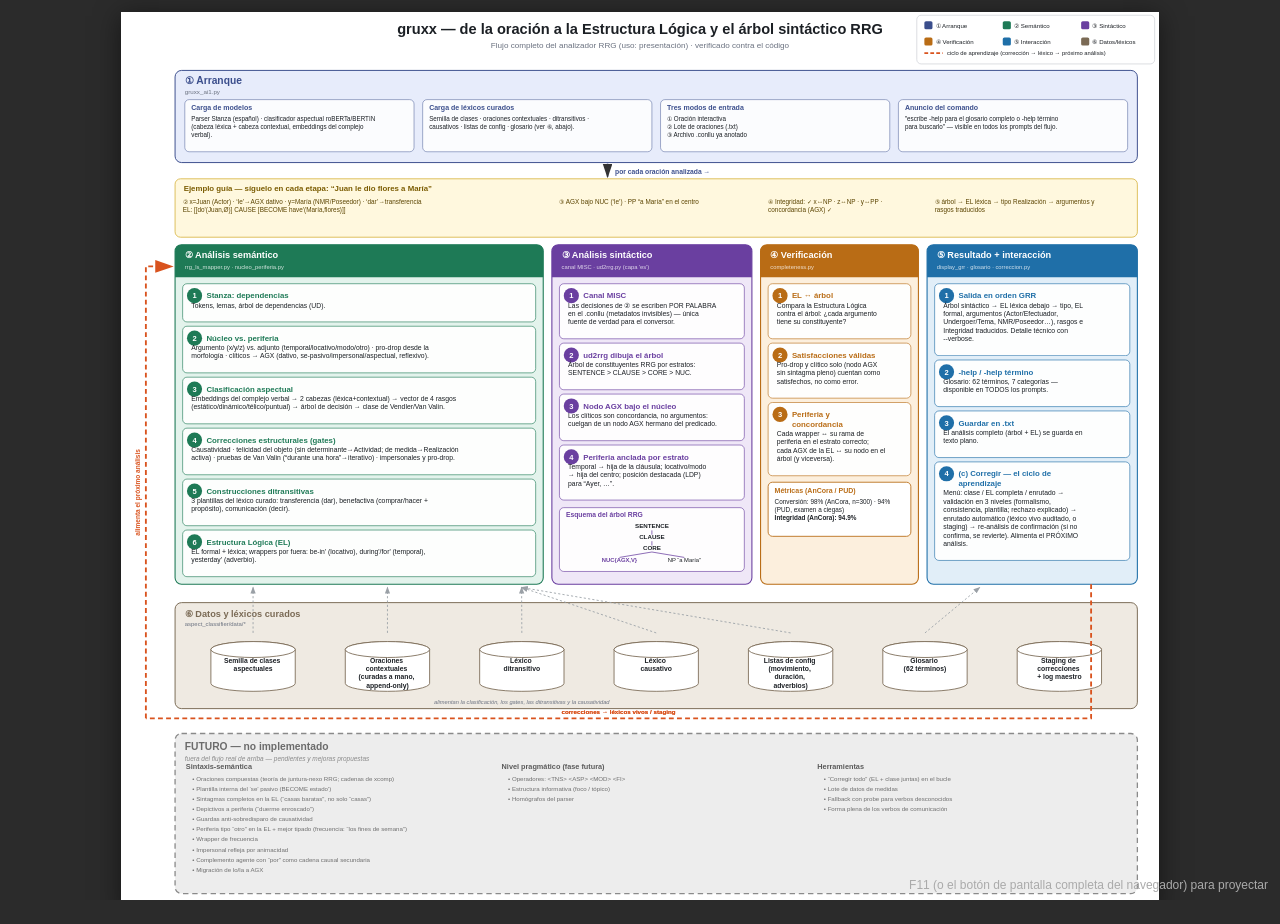
<file: docs/diagrama_grrux.html>
<!DOCTYPE html>
<html lang="es">
<head>
<meta charset="UTF-8">
<title>GRRux — diagrama del flujo completo</title>
<style>
  html, body {
    margin: 0;
    padding: 0;
    height: 100%;
    background: #2b2b2b;
    overflow: auto;
  }
  .wrap {
    min-height: 100%;
    display: flex;
    align-items: center;
    justify-content: center;
    padding: 12px;
    box-sizing: border-box;
  }
  img {
    max-width: 100%;
    max-height: 100vh;
    width: auto;
    height: auto;
    box-shadow: 0 4px 24px rgba(0,0,0,0.5);
    background: #fff;
  }
  /* F para pantalla completa del navegador, Esc para salir (atajo estándar) */
  .hint {
    position: fixed;
    bottom: 8px;
    right: 12px;
    color: #aaa;
    font-family: Verdana, Arial, sans-serif;
    font-size: 12px;
  }
</style>
</head>
<body>
  <div class="wrap">
    <img src="diagrama_grrux.svg" alt="Diagrama del flujo completo de GRRux">
  </div>
  <div class="hint">F11 (o el botón de pantalla completa del navegador) para proyectar</div>
</body>
</html>
</file>
